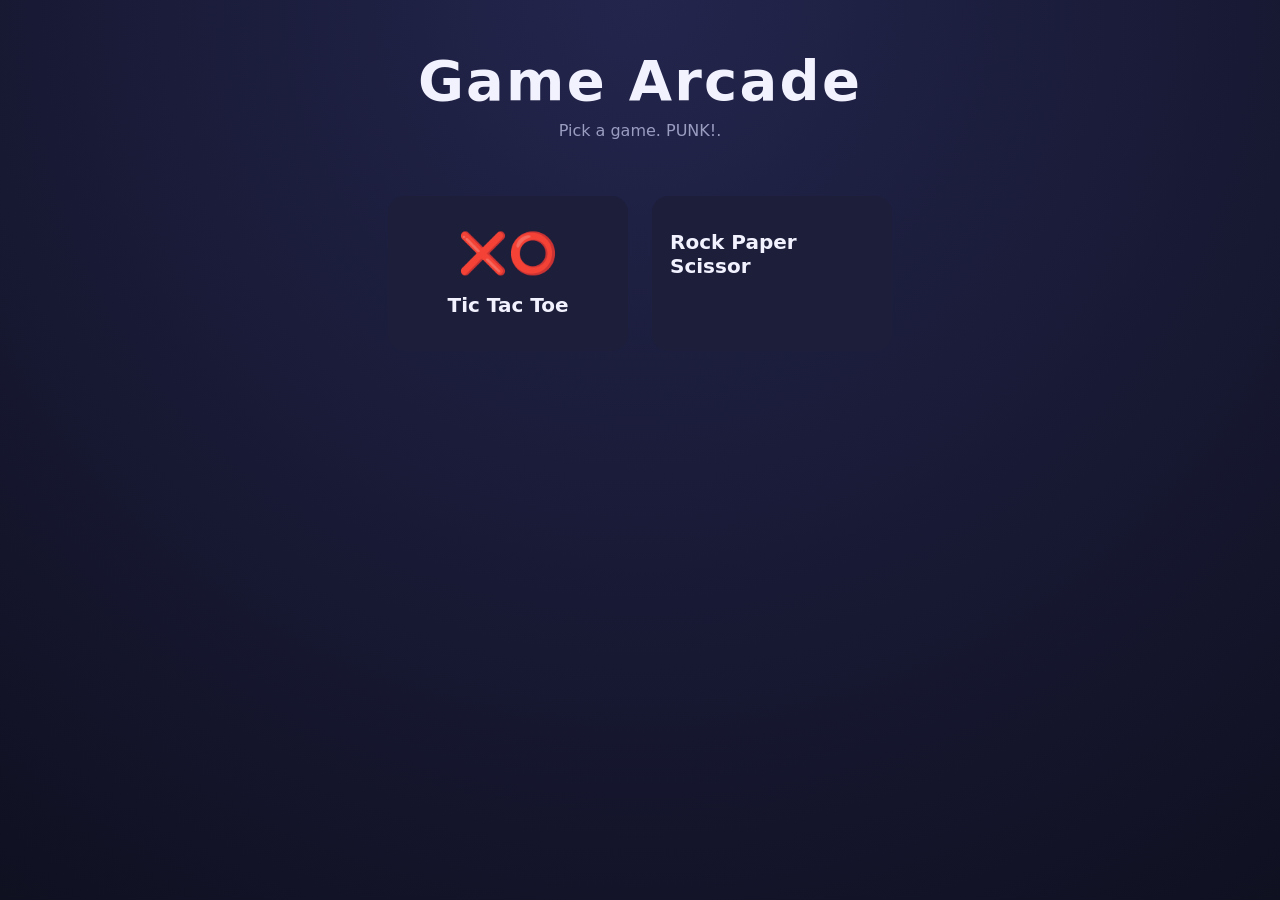
<file: index.html>
<!DOCTYPE html>
<html lang="en">
<head>
  <meta charset="UTF-8">
  <meta name="viewport" content="width=device-width, initial-scale=1.0">
  <title>Games</title>

  <style>
    :root {
      --bg: #0f1020;
      --card: #1c1e3a;
      --accent: #7c5cff;
      --text: #f2f2ff;
      --muted: #9a9cc0;
    }

    * {
      box-sizing: border-box;
    }

    body {
      margin: 0;
      min-height: 100vh;
      background: radial-gradient(circle at top, #23254d, var(--bg));
      color: var(--text);
      font-family: system-ui, -apple-system, "Segoe UI", sans-serif;
      display: flex;
      flex-direction: column;
      align-items: center;
      padding: 3rem 1rem;
    }

    header {
      text-align: center;
      margin-bottom: 2.5rem;
    }

    h1 {
      margin: 0;
      font-size: clamp(2rem, 6vw, 3.5rem);
      letter-spacing: 0.04em;
    }

    header p {
      color: var(--muted);
      margin-top: 0.5rem;
    }

    .game-grid {
      display: grid;
      grid-template-columns: repeat(auto-fit, minmax(200px, 240px));
      gap: 1.5rem;
      justify-content: center;
      width: 100%;
      max-width: 900px;
    }

    .game-card {
      display: flex;
      flex-direction: column;
      align-items: center;
      gap: 1rem;
      padding: 2rem 1rem;
      background: var(--card);
      border: 2px solid transparent;
      border-radius: 16px;
      color: var(--text);
      text-decoration: none;
      transition: transform 0.2s ease, border-color 0.2s ease, box-shadow 0.2s ease;
    }

    .game-card:hover,
    .game-card:focus-visible {
      transform: translateY(-6px);
      border-color: var(--accent);
      box-shadow: 0 10px 30px rgba(124, 92, 255, 0.35);
      outline: none;
    }

    .game-icon {
      font-size: 2.5rem;
    }

    .game-title {
      font-size: 1.25rem;
      font-weight: 600;
    }
  </style>
</head>

<body>
  <header>
    <h1>Game Arcade</h1>
    <p>Pick a game. PUNK!.</p>
  </header>

  <main class="game-grid">
    <a class="game-card" href="html/tic-tac-toe.html">
      <span class="game-icon">❌⭕</span>
      <span class="game-title">Tic Tac Toe</span>
    </a>
    <a href="html/rockpaperscissor.html" class="game-card">
      <span class="game-title"> Rock Paper Scissor</span>
    </a>
  </main>
</body>
</html>
</file>
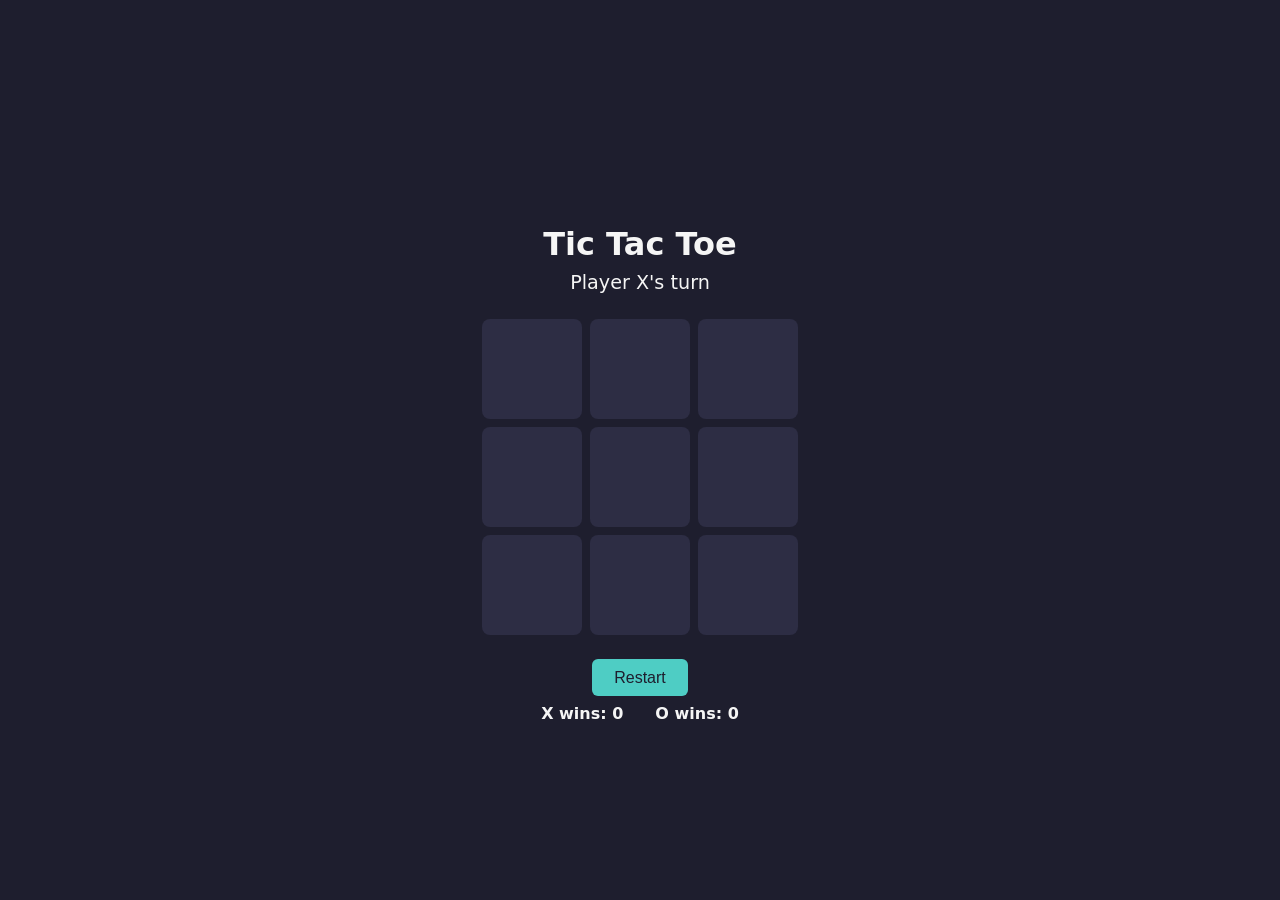
<file: tic-tac-toe.html>
<!DOCTYPE html>
<html lang="en">
<head>
    <link rel="stylesheet" href="styles/tic-tac-toe.css">
    <meta charset="UTF-8">
    <meta name="viewport" content="width=device-width, initial-scale=1.0">
    <title>tic tac toe</title>
</head>
<body>
 

    

    <main class="game">
       <div style="margin-bottom: 56px;">
      <h2 class="winner hide"></h2>  
  </div>
    <h1>Tic Tac Toe</h1>

    <p id="status">Player X's turn</p>

    <div class="board" id="board">
      <button class="cell" data-index="0"></button>
      <button class="cell" data-index="1"></button>
      <button class="cell" data-index="2"></button>
      <button class="cell" data-index="3"></button>
      <button class="cell" data-index="4"></button>
      <button class="cell" data-index="5"></button>
      <button class="cell" data-index="6"></button>
      <button class="cell" data-index="7"></button>
      <button class="cell" data-index="8"></button>
    </div>

    <button id="restart" class="restart">Restart</button>



      <div class="scoreboard">
        <p>X wins: <span id="score-x"></span></p>
        <p>O wins: <span id="score-o"></span></p>
      </div>


    
  </main>
   



    <script src="scripts/tic-tac-toe.js"></script>
</body>
</html>
</file>
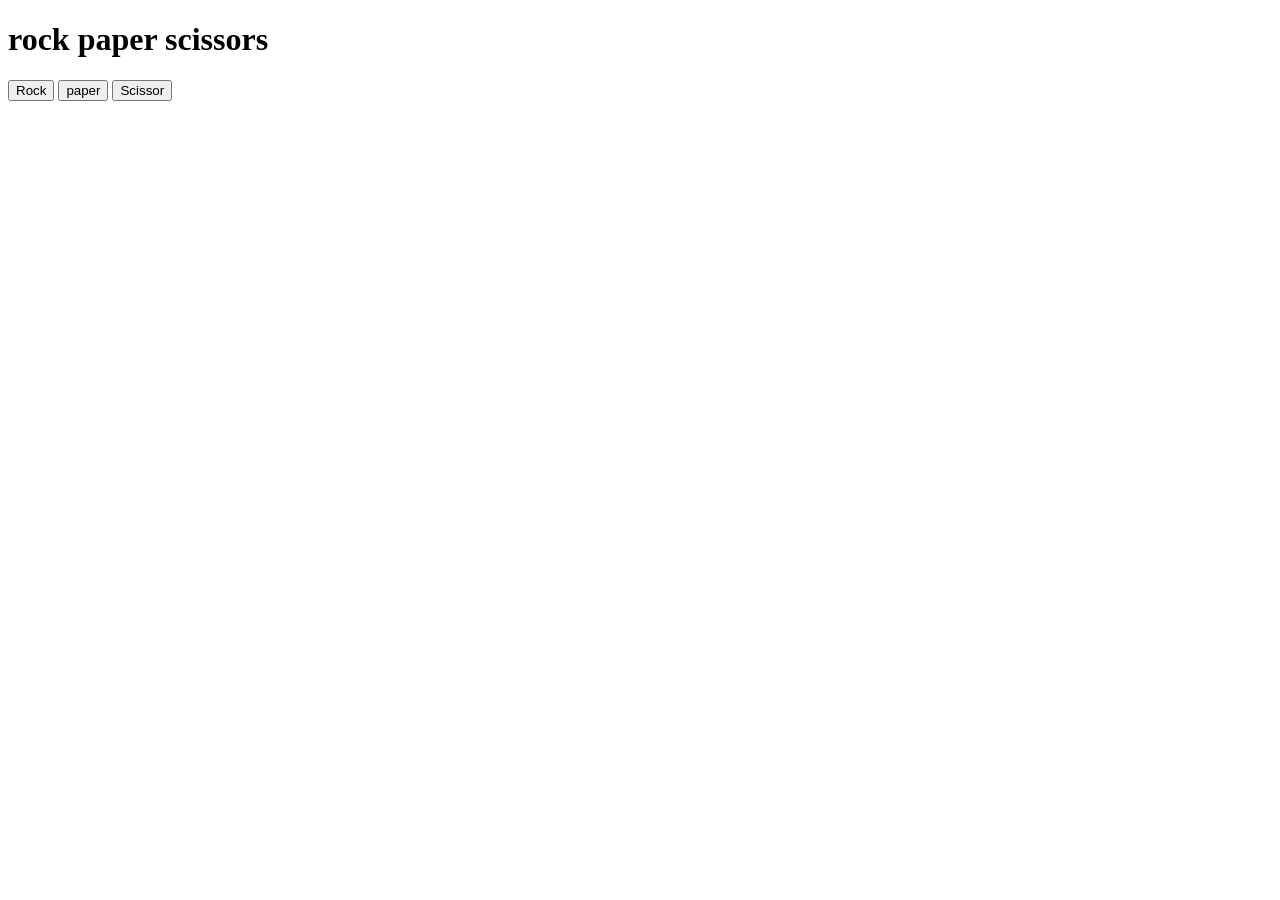
<file: html/rockpaperscissor.html>
<!DOCTYPE html>
<html lang="en">
<head>
    <meta charset="UTF-8">
    <meta name="viewport" content="width=device-width, initial-scale=1.0">
    <title>Document</title>
</head>
<body>

    <h1>rock paper scissors</h1>

    <button class="button">Rock</button>
    <button class="button">paper</button>
    <button class="button">Scissor</button>

    <h2 class="result"></h2>

</body>
</html>
</file>
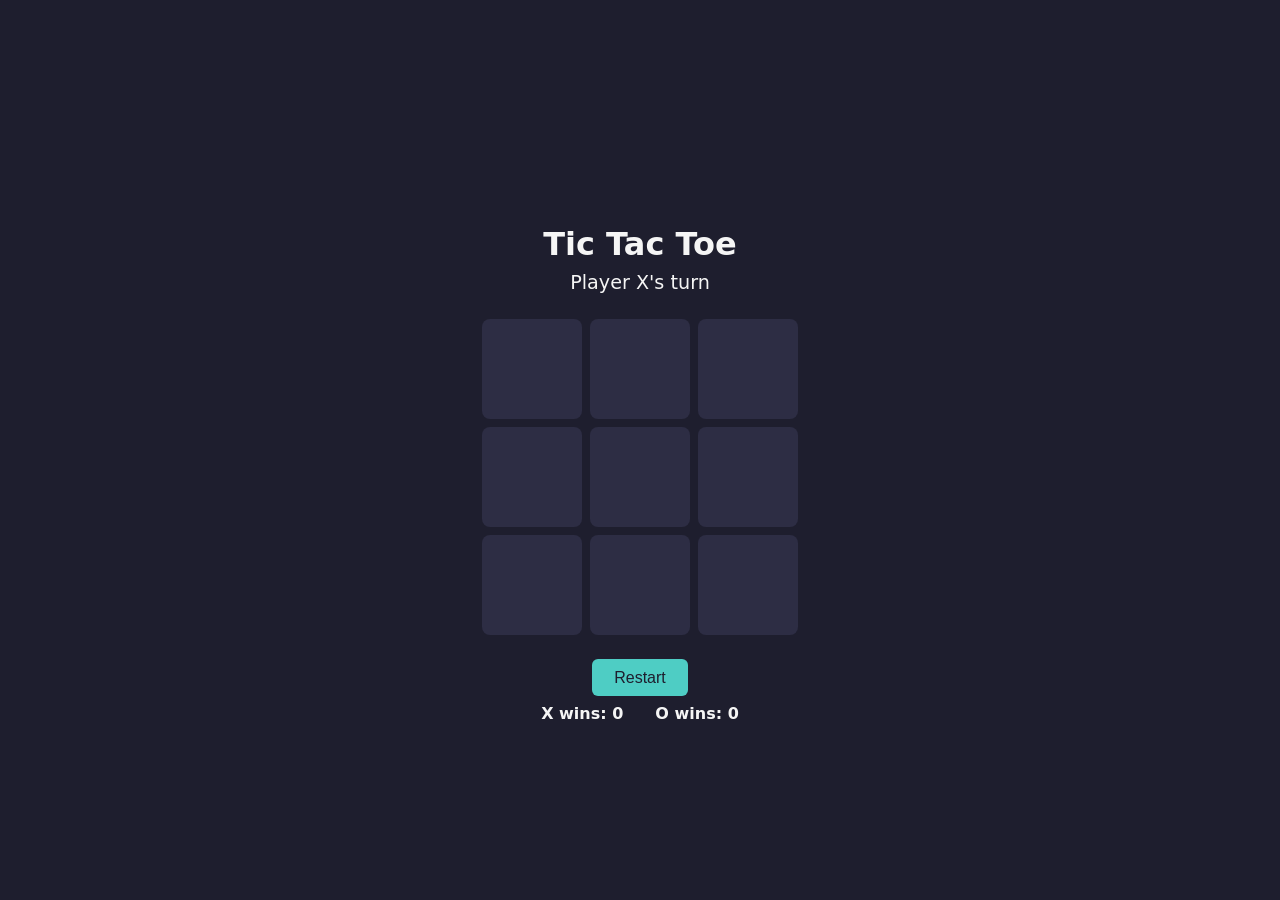
<file: html/tic-tac-toe.html>
<!DOCTYPE html>
<html lang="en">
<head>
    <link rel="stylesheet" href="../styles/tic-tac-toe.css">
    <meta charset="UTF-8">
    <meta name="viewport" content="width=device-width, initial-scale=1.0">
    <title>tic tac toe</title>
</head>
<body>
 

    

    <main class="game">
       <div style="margin-bottom: 56px;">
      <h2 class="winner hide"></h2>  
  </div>
    <h1>Tic Tac Toe</h1>

    <p id="status">Player X's turn</p>

    <div class="board" id="board">
      <button class="cell" data-index="0"></button>
      <button class="cell" data-index="1"></button>
      <button class="cell" data-index="2"></button>
      <button class="cell" data-index="3"></button>
      <button class="cell" data-index="4"></button>
      <button class="cell" data-index="5"></button>
      <button class="cell" data-index="6"></button>
      <button class="cell" data-index="7"></button>
      <button class="cell" data-index="8"></button>
    </div>

    <button id="restart" class="restart">Restart</button>



      <div class="scoreboard">
        <p>X wins: <span id="score-x"></span></p>
        <p>O wins: <span id="score-o"></span></p>
      </div>


    
  </main>
   



    <script src="../scripts/tic-tac-toe.js"></script>
</body>
</html>
</file>
<file: styles/tic-tac-toe.css>
* {
  box-sizing: border-box;
  margin: 0;
  padding: 0;
}

body {
  min-height: 100vh;
  display: flex;
  justify-content: center;
  align-items: center;
  background: #1e1e2e;
  color: #f5f5f5;
  font-family: system-ui, sans-serif;
}

.game {
  text-align: center;
}

h1 {
  margin-bottom: 0.5rem;
}

#status {
  margin-bottom: 1.5rem;
  font-size: 1.2rem;
  min-height: 1.5rem;
}

.board {
  display: grid;
  grid-template-columns: repeat(3, 100px);
  grid-template-rows: repeat(3, 100px);
  gap: 8px;
  justify-content: center;
}

.cell {
  background: #2d2d44;
  border: none;
  border-radius: 8px;
  font-size: 3rem;
  font-weight: bold;
  color: #f5f5f5;
  cursor: pointer;
  transition: background 0.15s;
}

.cell:hover {
  background: #3d3d5c;
}

/* You'll add these classes from JavaScript later */
.cell.x {
  color: #ff6b6b;
}

.cell.o {
  color: #4ecdc4;
}

.restart {
  margin-top: 1.5rem;
  padding: 0.6rem 1.4rem;
  font-size: 1rem;
  border: none;
  border-radius: 6px;
  background: #4ecdc4;
  color: #1e1e2e;
  cursor: pointer;
}

.restart:hover {
  opacity: 0.85;
}

.scoreboard {
  display: flex;
  justify-content: center;
  gap: 2rem;
  font-weight: 600;
}

.scoreboard p {
  margin: 0.5rem 0;
}
</file>
